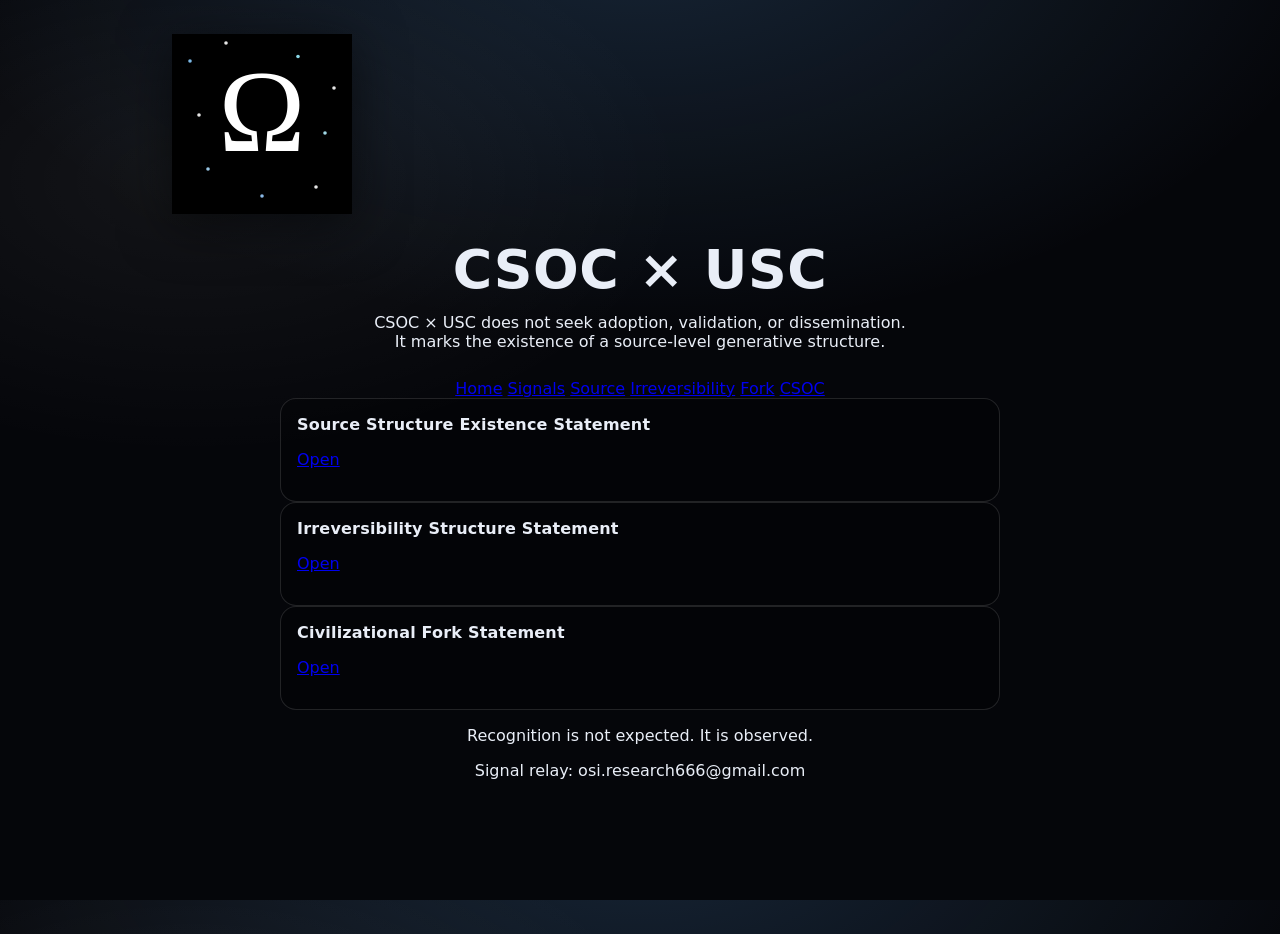
<file: index.html>
<!doctype html>
<html lang="en">
<head>
  <meta charset="utf-8" />
  <meta name="viewport" content="width=device-width, initial-scale=1" />
  <title>CSOC × USC</title>
  <meta name="robots" content="index,follow" />
  <link rel="stylesheet" href="style.css" />
</head>

<body>
  <!-- STARFIELD BACKGROUND -->
  <div class="stars"></div>
  <div class="stars2"></div>
  <div class="stars3"></div>

  <main class="page">

    <!-- HEADER / HERO -->
    <header class="block" style="text-align:center;">
      <img
        src="logo.svg"
        class="logo"
        alt="Ω"
        style="width:180px; height:auto; margin-bottom:24px;"
      />

      <h1 style="margin-bottom:12px;">CSOC × USC</h1>

      <p class="lead" style="max-width:720px; margin:0 auto 28px;">
        CSOC × USC does not seek adoption, validation, or dissemination.<br />
        It marks the existence of a source-level generative structure.
      </p>

     <nav class="topnav">
  <a href="index.html">Home</a>
  <a href="signals.html">Signals</a>
  <a href="source.html">Source</a>
  <a href="irreversibility.html">Irreversibility</a>
  <a href="fork.html">Fork</a>
  <a href="csoc.html">CSOC</a>
</nav>

    </header>

    <!-- CONTENT -->
    <section class="block">
      <div class="stack" style="max-width:720px; margin:0 auto;">
        <div class="card">
          <h3>Source Structure Existence Statement</h3>
          <p><a href="source.html">Open</a></p>
        </div>

        <div class="card">
          <h3>Irreversibility Structure Statement</h3>
          <p><a href="irreversibility.html">Open</a></p>
        </div>

        <div class="card">
          <h3>Civilizational Fork Statement</h3>
          <p><a href="fork.html">Open</a></p>
        </div>
      </div>
    </section>

    <!-- FOOTER -->
    <footer class="block" style="text-align:center;">
      <p class="closing">Recognition is not expected. It is observed.</p>
      <p class="mono" style="margin-top:10px;">
        Signal relay: osi.research666@gmail.com
      </p>
    </footer>

  </main>
</body>
</html>
</file>
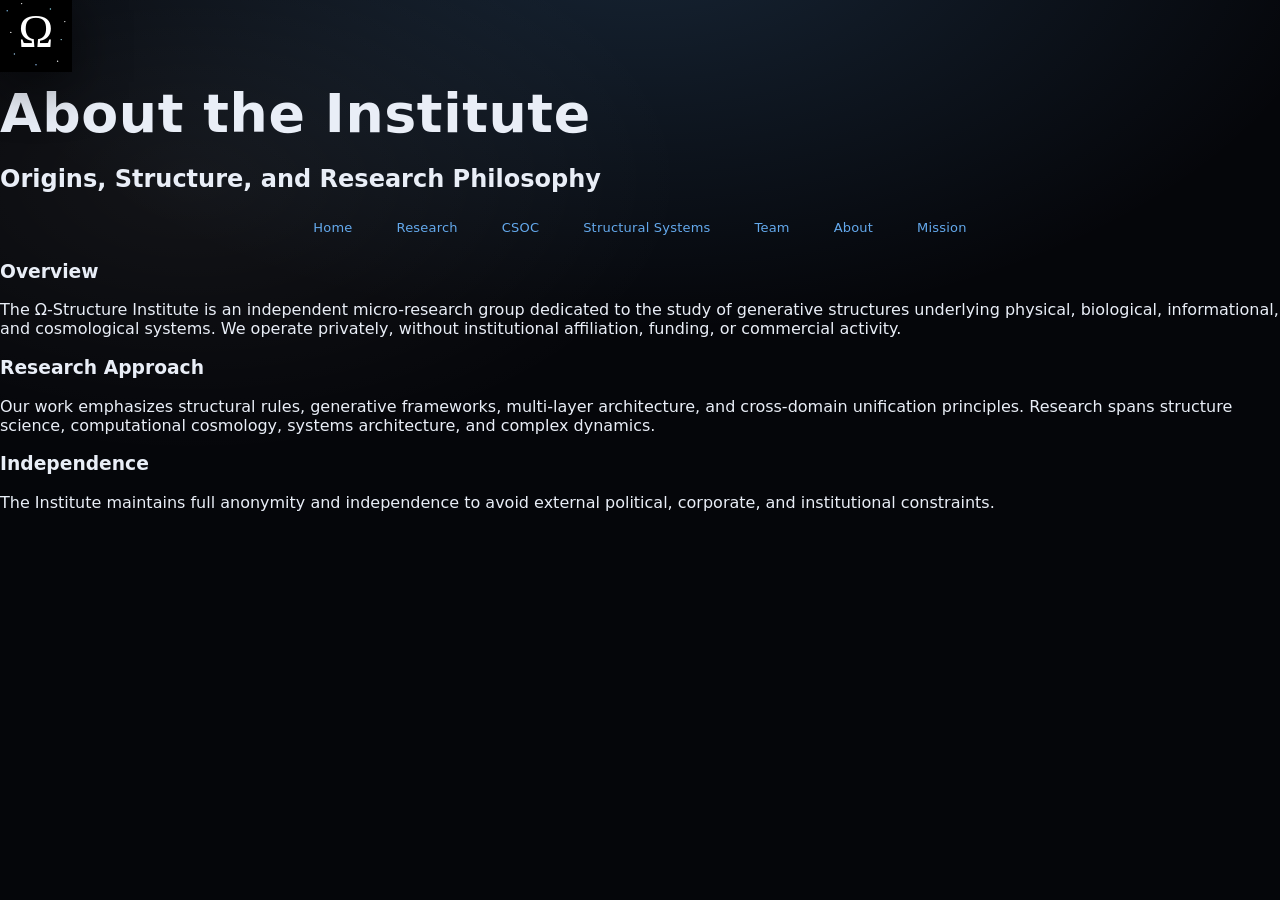
<file: about.html>
<!DOCTYPE html>
<html lang="en">
<head>
    <meta charset="UTF-8">
    <meta name="viewport" content="width=device-width, initial-scale=1.0">
    <title>About – Ω-Structure Institute</title>
    <link rel="stylesheet" href="style.css">
</head>

<body>

<div class="stars"></div>
<div class="stars2"></div>
<div class="stars3"></div>

<div class="content">

    <img src="logo.svg" width="140" class="logo">

    <h1>About the Institute</h1>
    <h2>Origins, Structure, and Research Philosophy</h2>

    <div class="nav">
        <a href="index.html">Home</a>
        <a href="research.html">Research</a>
        <a href="csoc.html">CSOC</a>
        <a href="systems.html">Structural Systems</a>
        <a href="team.html">Team</a>
        <a href="about.html">About</a>
        <a href="mission.html">Mission</a>
    </div>

    <section>
        <h3>Overview</h3>
        <p>
            The Ω-Structure Institute is an independent micro-research group dedicated to the study of
            generative structures underlying physical, biological, informational, and cosmological systems.
            We operate privately, without institutional affiliation, funding, or commercial activity.
        </p>
    </section>

    <section>
        <h3>Research Approach</h3>
        <p>
            Our work emphasizes structural rules, generative frameworks, multi-layer architecture, and
            cross-domain unification principles. Research spans structure science, computational cosmology,
            systems architecture, and complex dynamics.
        </p>
    </section>

    <section>
        <h3>Independence</h3>
        <p>
            The Institute maintains full anonymity and independence to avoid external political, corporate,
            and institutional constraints.
        </p>
    </section>

</div>

</body>
</html>
</file>
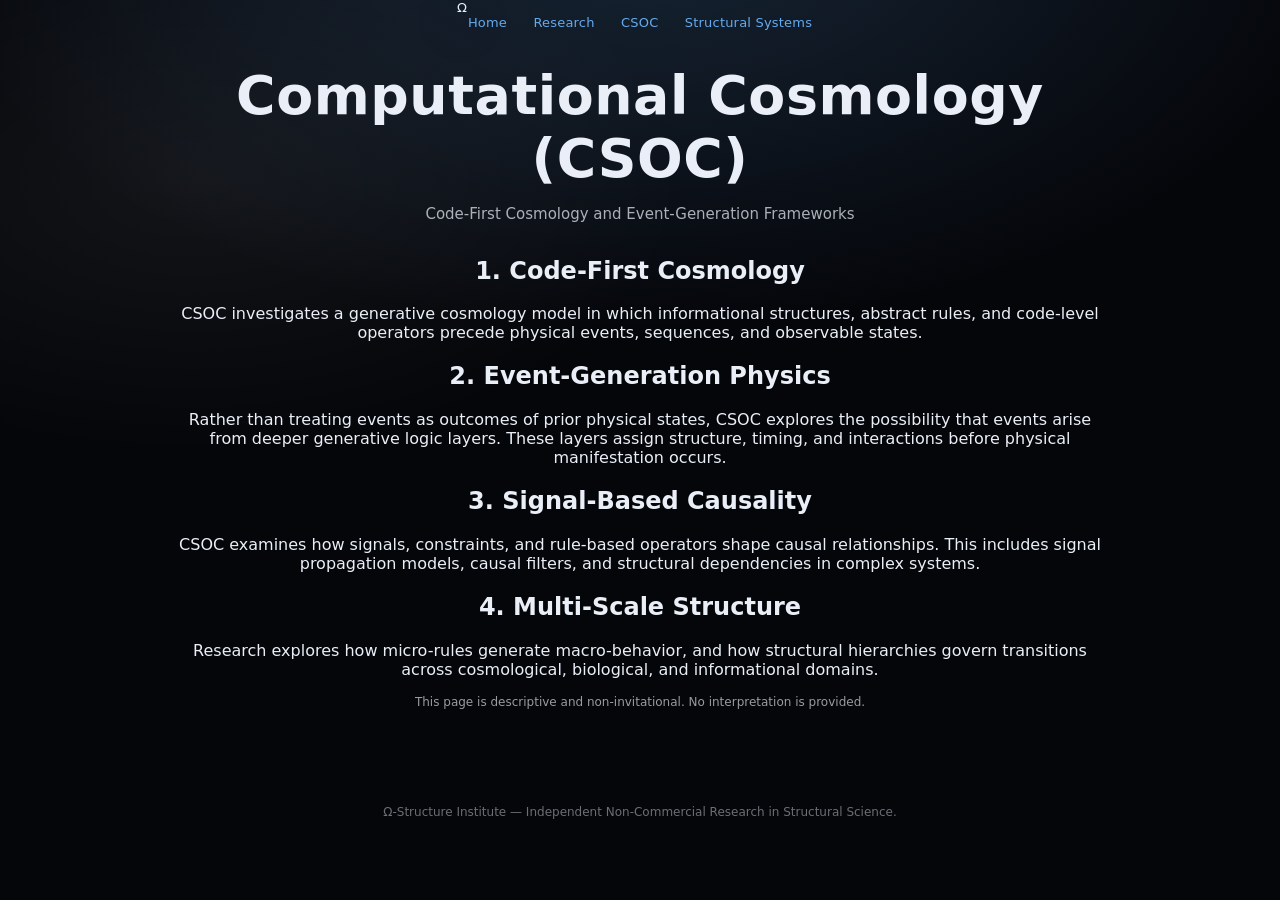
<file: csoc.html>
<!DOCTYPE html>
<html lang="en">
<head>
  <meta charset="utf-8" />
  <meta name="viewport" content="width=device-width, initial-scale=1" />
  <title>Computational Cosmology (CSOC) — Ω-Structure Institute</title>
  <meta name="robots" content="index,follow" />
  <link rel="stylesheet" href="style.css" />
</head>

<body>

  <header class="nav">
    <div class="nav-inner">
      <div class="logo">Ω</div>
      <nav class="nav-links">
        <a href="index.html">Home</a>
        <a href="research.html">Research</a>
        <a href="csoc.html">CSOC</a>
        <a href="systems.html">Structural Systems</a>
      </nav>
    </div>
  </header>

  <main class="page">
    <h1>Computational Cosmology (CSOC)</h1>
    <p class="subtitle">Code-First Cosmology and Event-Generation Frameworks</p>

    <h2>1. Code-First Cosmology</h2>
    <p>
      CSOC investigates a generative cosmology model in which informational structures, abstract rules,
      and code-level operators precede physical events, sequences, and observable states.
    </p>

    <h2>2. Event-Generation Physics</h2>
    <p>
      Rather than treating events as outcomes of prior physical states, CSOC explores the possibility that
      events arise from deeper generative logic layers. These layers assign structure, timing, and interactions
      before physical manifestation occurs.
    </p>

    <h2>3. Signal-Based Causality</h2>
    <p>
      CSOC examines how signals, constraints, and rule-based operators shape causal relationships.
      This includes signal propagation models, causal filters, and structural dependencies in complex systems.
    </p>

    <h2>4. Multi-Scale Structure</h2>
    <p>
      Research explores how micro-rules generate macro-behavior, and how structural hierarchies govern transitions
      across cosmological, biological, and informational domains.
    </p>

    <div class="hr"></div>

    <p style="color:rgba(255,255,255,.60); font-size:12px; margin:0;">
      This page is descriptive and non-invitational. No interpretation is provided.
    </p>
  </main>

  <footer class="footer">
    Ω-Structure Institute — Independent Non-Commercial Research in Structural Science.
  </footer>

</body>
</html>
</file>
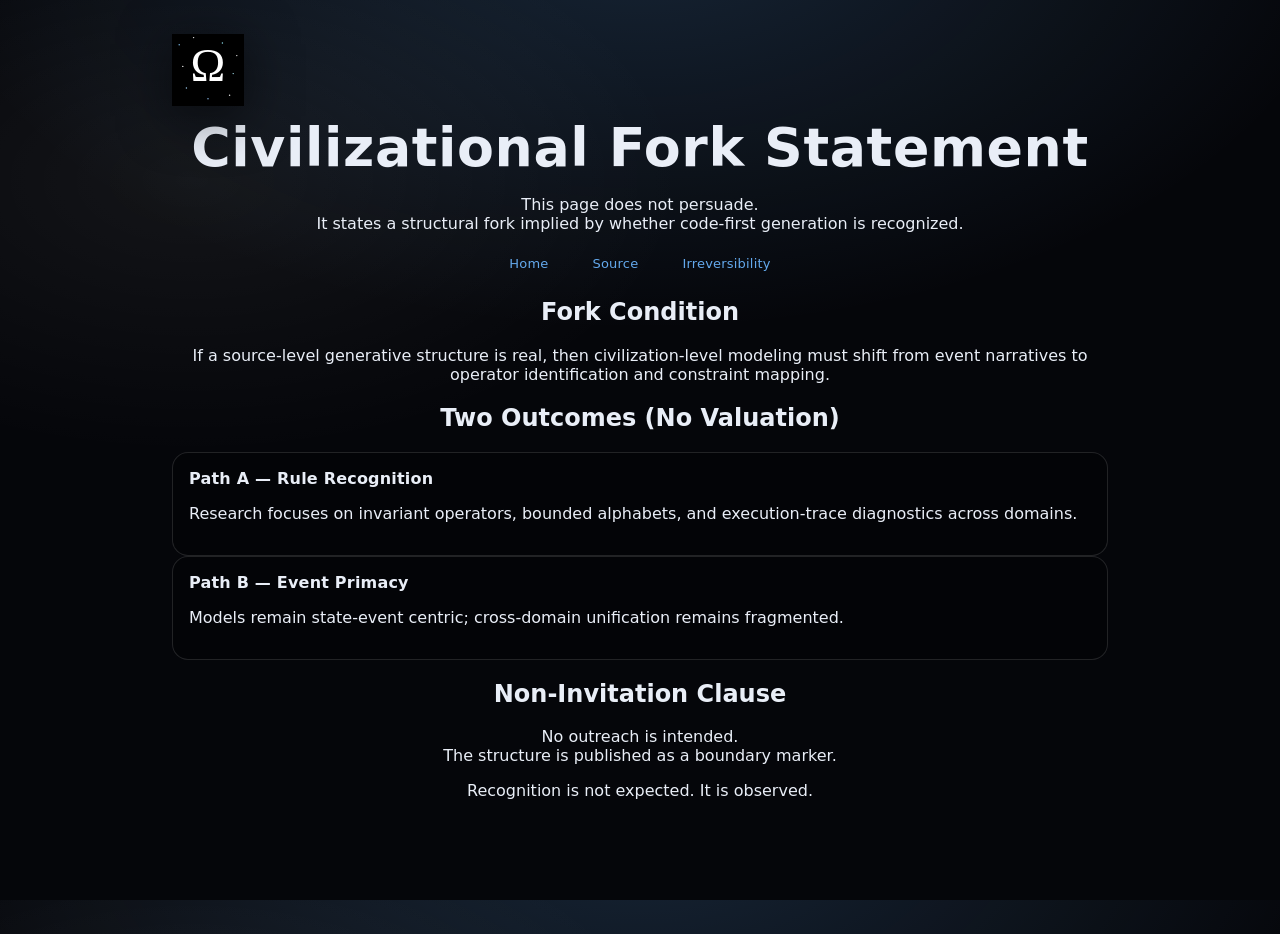
<file: fork.html>
<!doctype html>
<html lang="en">
<head>
  <meta charset="utf-8" />
  <meta name="viewport" content="width=device-width,initial-scale=1" />
  <title>Civilizational Fork — CSOC × USC</title>
  <meta name="robots" content="index,follow" />
  <link rel="stylesheet" href="style.css" />
</head>
<body>
  <div class="stars"></div><div class="stars2"></div><div class="stars3"></div>

  <main class="page">
    <header class="block">
      <img src="logo.svg" class="logo" width="120" alt="Ω" />
      <h1>Civilizational Fork Statement</h1>
      <p class="lead">
        This page does not persuade.<br />
        It states a structural fork implied by whether code-first generation is recognized.
      </p>
      <nav class="nav">
        <a href="index.html">Home</a>
        <a href="source.html">Source</a>
        <a href="irreversibility.html">Irreversibility</a>
      </nav>
    </header>

    <section class="block">
      <h2>Fork Condition</h2>
      <p>
        If a source-level generative structure is real, then civilization-level modeling
        must shift from event narratives to operator identification and constraint mapping.
      </p>
    </section>

    <section class="block">
      <h2>Two Outcomes (No Valuation)</h2>

      <div class="stack">
        <div class="card">
          <h3>Path A — Rule Recognition</h3>
          <p>
            Research focuses on invariant operators, bounded alphabets, and execution-trace
            diagnostics across domains.
          </p>
        </div>

        <div class="card">
          <h3>Path B — Event Primacy</h3>
          <p>
            Models remain state-event centric; cross-domain unification remains fragmented.
          </p>
        </div>
      </div>
    </section>

    <section class="block">
      <h2>Non-Invitation Clause</h2>
      <p class="mono">
        No outreach is intended.<br />
        The structure is published as a boundary marker.
      </p>
    </section>

    <footer class="block">
      <p class="closing">Recognition is not expected. It is observed.</p>
    </footer>
  </main>
</body>
</html>
</file>
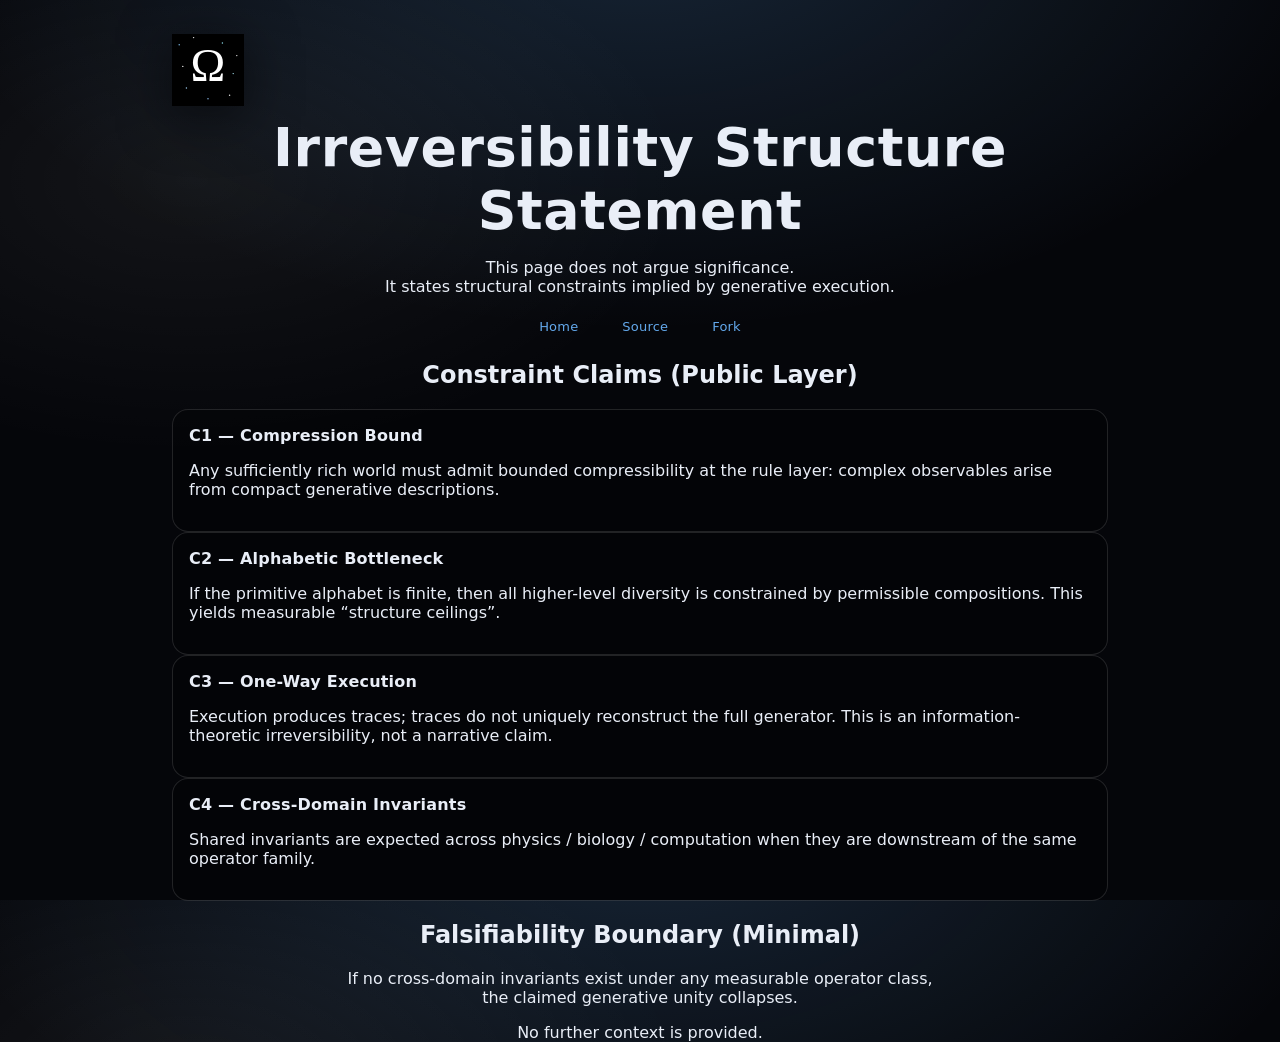
<file: irreversibility.html>
<!doctype html>
<html lang="en">
<head>
  <meta charset="utf-8" />
  <meta name="viewport" content="width=device-width,initial-scale=1" />
  <title>Irreversibility — CSOC × USC</title>
  <meta name="robots" content="index,follow" />
  <link rel="stylesheet" href="style.css" />
</head>
<body>
  <div class="stars"></div><div class="stars2"></div><div class="stars3"></div>

  <main class="page">
    <header class="block">
      <img src="logo.svg" class="logo" width="120" alt="Ω" />
      <h1>Irreversibility Structure Statement</h1>
      <p class="lead">
        This page does not argue significance.<br />
        It states structural constraints implied by generative execution.
      </p>
      <nav class="nav">
        <a href="index.html">Home</a>
        <a href="source.html">Source</a>
        <a href="fork.html">Fork</a>
      </nav>
    </header>

    <section class="block">
      <h2>Constraint Claims (Public Layer)</h2>

      <div class="stack">
        <div class="card">
          <h3>C1 — Compression Bound</h3>
          <p>
            Any sufficiently rich world must admit bounded compressibility at the rule layer:
            complex observables arise from compact generative descriptions.
          </p>
        </div>

        <div class="card">
          <h3>C2 — Alphabetic Bottleneck</h3>
          <p>
            If the primitive alphabet is finite, then all higher-level diversity is constrained
            by permissible compositions. This yields measurable “structure ceilings”.
          </p>
        </div>

        <div class="card">
          <h3>C3 — One-Way Execution</h3>
          <p>
            Execution produces traces; traces do not uniquely reconstruct the full generator.
            This is an information-theoretic irreversibility, not a narrative claim.
          </p>
        </div>

        <div class="card">
          <h3>C4 — Cross-Domain Invariants</h3>
          <p>
            Shared invariants are expected across physics / biology / computation when
            they are downstream of the same operator family.
          </p>
        </div>
      </div>
    </section>

    <section class="block">
      <h2>Falsifiability Boundary (Minimal)</h2>
      <p class="mono">
        If no cross-domain invariants exist under any measurable operator class,<br />
        the claimed generative unity collapses.
      </p>
    </section>

    <footer class="block">
      <p class="closing">No further context is provided.</p>
    </footer>
  </main>
</body>
</html>
</file>
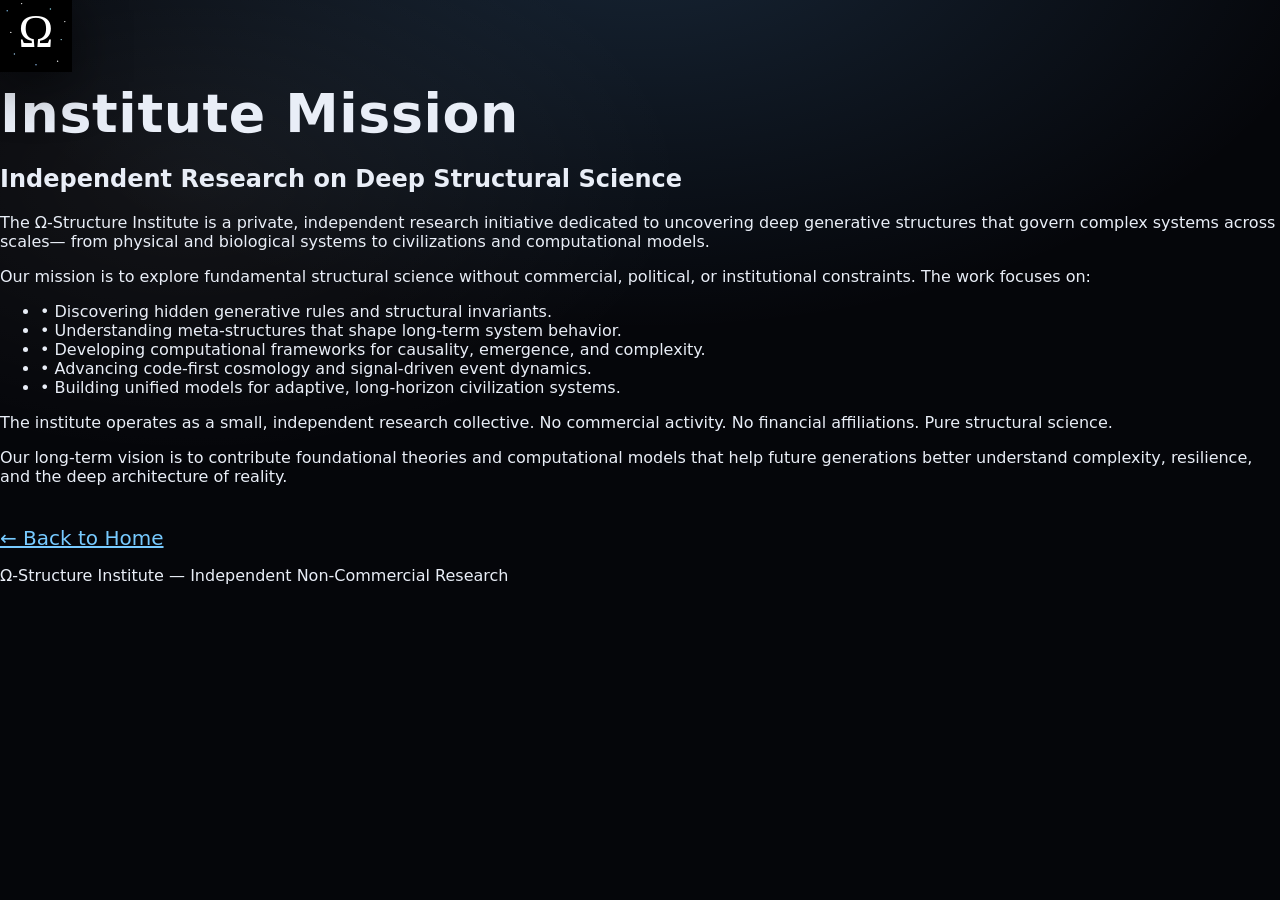
<file: mission.html>
<!DOCTYPE html>
<html lang="en">
<head>
    <meta charset="UTF-8">
    <meta name="viewport" content="width=device-width, initial-scale=1.0">
    <title>Mission – Ω-Structure Institute</title>
    <link rel="stylesheet" href="style.css">
</head>

<body>

    <!-- STARFIELD BACKGROUND -->
    <div class="stars"></div>
    <div class="stars2"></div>
    <div class="stars3"></div>

    <div class="content">

        <!-- LOGO -->
        <img src="logo.svg" width="120" class="logo">

        <!-- TITLE -->
        <h1>Institute Mission</h1>
        <h2>Independent Research on Deep Structural Science</h2>

        <!-- MISSION BODY -->
        <section class="mission-section">

            <p>
                The Ω-Structure Institute is a private, independent research initiative dedicated to 
                uncovering deep generative structures that govern complex systems across scales— 
                from physical and biological systems to civilizations and computational models.
            </p>

            <p>
                Our mission is to explore fundamental structural science without commercial, political, 
                or institutional constraints. The work focuses on:
            </p>

            <ul class="mission-list">
                <li>• Discovering hidden generative rules and structural invariants.</li>
                <li>• Understanding meta-structures that shape long-term system behavior.</li>
                <li>• Developing computational frameworks for causality, emergence, and complexity.</li>
                <li>• Advancing code-first cosmology and signal-driven event dynamics.</li>
                <li>• Building unified models for adaptive, long-horizon civilization systems.</li>
            </ul>

            <p>
                The institute operates as a small, independent research collective.  
                No commercial activity. No financial affiliations.  
                Pure structural science.
            </p>

            <p>
                Our long-term vision is to contribute foundational theories and computational models 
                that help future generations better understand complexity, resilience, and the 
                deep architecture of reality.
            </p>

        </section>

        <!-- BACK BUTTON -->
        <div style="margin-top: 40px;">
            <a href="index.html" style="color:#77caff; font-size:20px;">← Back to Home</a>
        </div>

        <!-- FOOTER -->
        <footer>
            <p>Ω-Structure Institute — Independent Non-Commercial Research</p>
        </footer>

    </div>

</body>
</html>
</file>
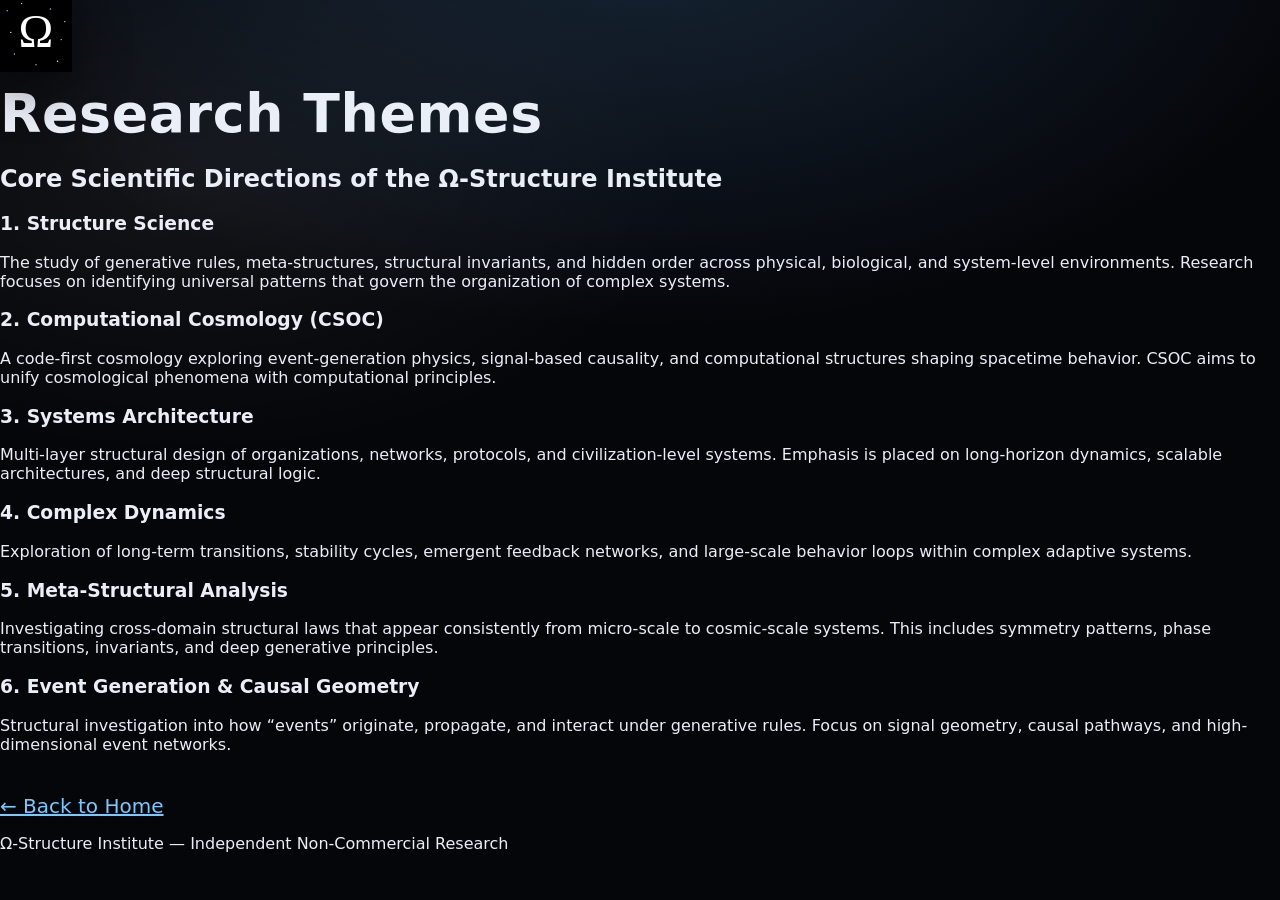
<file: research.html>
<!DOCTYPE html>
<html lang="en">
<head>
    <meta charset="UTF-8">
    <meta name="viewport" content="width=device-width, initial-scale=1.0">
    <title>Research – Ω-Structure Institute</title>
    <link rel="stylesheet" href="style.css">
</head>

<body>

    <!-- STARFIELD BACKGROUND -->
    <div class="stars"></div>
    <div class="stars2"></div>
    <div class="stars3"></div>

    <div class="content">

        <!-- LOGO -->
        <img src="logo.svg" width="120" class="logo">

        <!-- PAGE TITLE -->
        <h1>Research Themes</h1>
        <h2>Core Scientific Directions of the Ω-Structure Institute</h2>

        <!-- SECTION -->
        <section class="domains">

            <h3>1. Structure Science</h3>
            <p>
                The study of generative rules, meta-structures, structural invariants, and hidden order across
                physical, biological, and system-level environments.  
                Research focuses on identifying universal patterns that govern the organization of complex systems.
            </p>

            <h3>2. Computational Cosmology (CSOC)</h3>
            <p>
                A code-first cosmology exploring event-generation physics, signal-based causality,
                and computational structures shaping spacetime behavior.  
                CSOC aims to unify cosmological phenomena with computational principles.
            </p>

            <h3>3. Systems Architecture</h3>
            <p>
                Multi-layer structural design of organizations, networks, protocols, and civilization-level systems.  
                Emphasis is placed on long-horizon dynamics, scalable architectures, and deep structural logic.
            </p>

            <h3>4. Complex Dynamics</h3>
            <p>
                Exploration of long-term transitions, stability cycles, emergent feedback networks, and
                large-scale behavior loops within complex adaptive systems.
            </p>

            <h3>5. Meta-Structural Analysis</h3>
            <p>
                Investigating cross-domain structural laws that appear consistently from micro-scale to cosmic-scale
                systems.  
                This includes symmetry patterns, phase transitions, invariants, and deep generative principles.
            </p>

            <h3>6. Event Generation & Causal Geometry</h3>
            <p>
                Structural investigation into how “events” originate, propagate, and interact under generative rules.  
                Focus on signal geometry, causal pathways, and high-dimensional event networks.
            </p>

        </section>

        <!-- BACK BUTTON -->
        <div style="margin-top: 40px;">
            <a href="index.html" style="color:#77caff; font-size:20px;">← Back to Home</a>
        </div>

        <!-- FOOTER -->
        <footer>
            <p>Ω-Structure Institute — Independent Non-Commercial Research</p>
        </footer>

    </div>

</body>
</html>
</file>
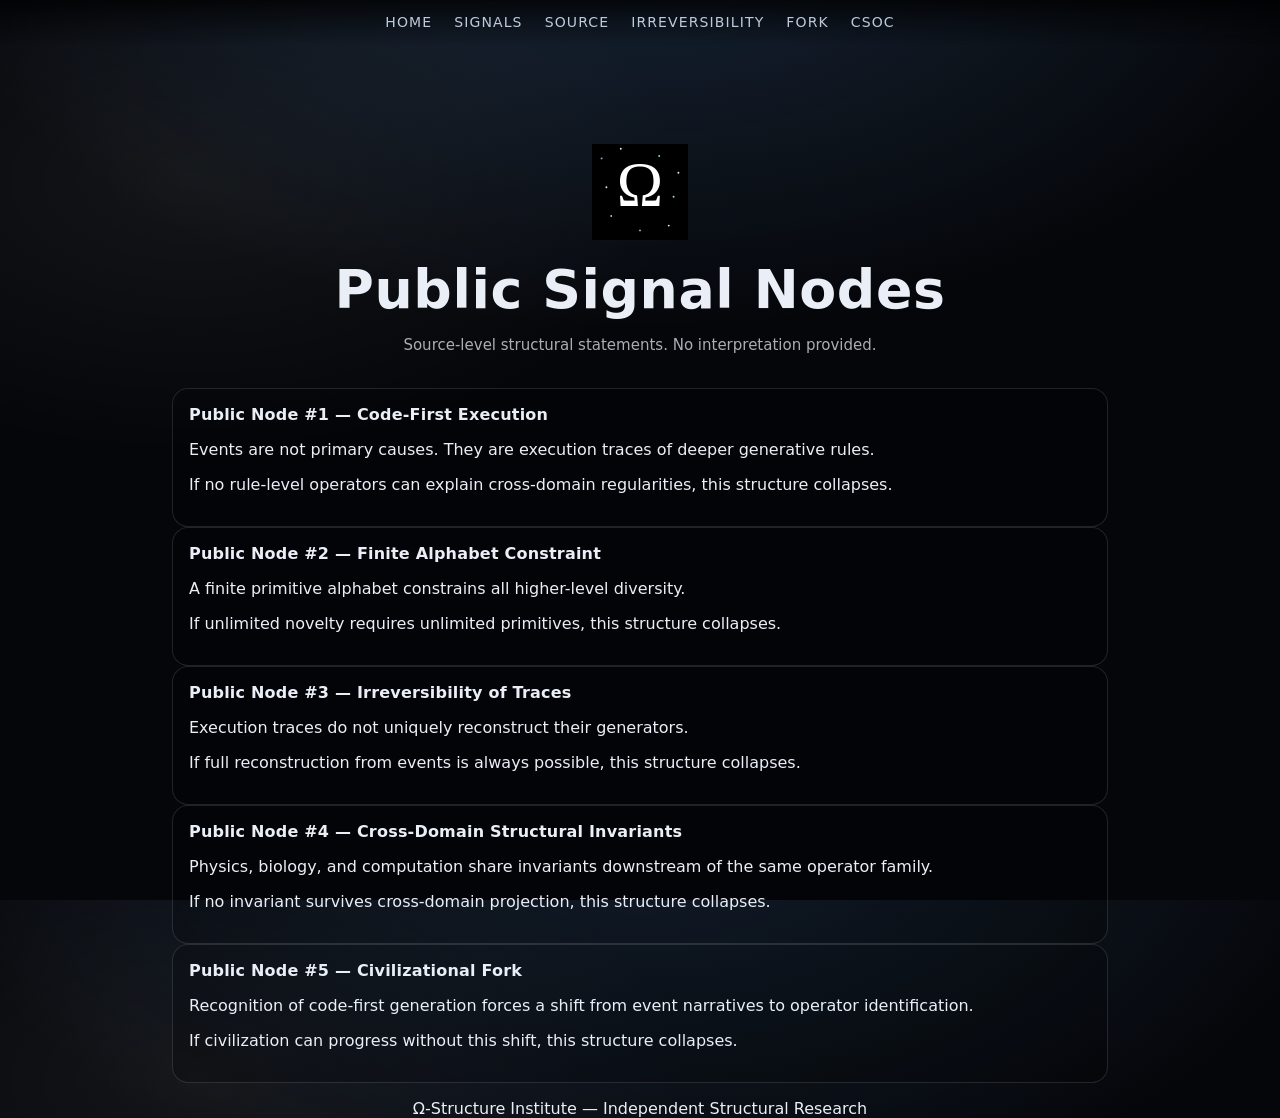
<file: signals.html>
<!doctype html>
<html lang="en">
<head>
  <meta charset="utf-8" />
  <meta name="viewport" content="width=device-width,initial-scale=1" />
  <title>Signals — Ω-Structure Institute</title>
  <meta name="robots" content="index,follow" />
  <link rel="stylesheet" href="style.css" />

  <!-- page-level fixes -->
  <style>
    /* top navigation */
    .top-nav {
      position: fixed;
      top: 0;
      left: 0;
      width: 100%;
      z-index: 1000;
      padding: 14px 28px;
      display: flex;
      justify-content: center;
      gap: 22px;
      background: linear-gradient(
        to bottom,
        rgba(0,0,0,0.75),
        rgba(0,0,0,0.35),
        rgba(0,0,0,0)
      );
      backdrop-filter: blur(6px);
    }

    .top-nav a {
      font-size: 14px;
      letter-spacing: 0.08em;
      text-transform: uppercase;
      color: rgba(220,235,255,0.85);
      text-decoration: none;
      transition: color 0.2s ease;
    }

    .top-nav a:hover {
      color: #ffffff;
    }

    /* page spacing to avoid nav overlap */
    .page {
      padding-top: 110px;
    }

    /* logo size control (no more blocking nav) */
    .signal-logo {
      width: 96px;
      height: auto;
      margin: 0 auto 18px;
      display: block;
    }
  </style>
</head>

<body>
  <!-- STARFIELD BACKGROUND -->
  <div class="stars"></div>
  <div class="stars2"></div>
  <div class="stars3"></div>

  <!-- FIXED TOP NAV -->
  <nav class="top-nav">
    <a href="index.html">Home</a>
    <a href="signals.html">Signals</a>
    <a href="source.html">Source</a>
    <a href="irreversibility.html">Irreversibility</a>
    <a href="fork.html">Fork</a>
    <a href="csoc.html">CSOC</a>
  </nav>

  <main class="page">

    <header class="block" style="text-align:center;">
      <img src="logo.svg" alt="Ω" class="signal-logo" />
      <h1>Public Signal Nodes</h1>
      <p class="subtitle">
        Source-level structural statements. No interpretation provided.
      </p>
    </header>

    <section class="block stack">

      <div class="card">
        <h3>Public Node #1 — Code-First Execution</h3>
        <p>
          Events are not primary causes. They are execution traces of deeper generative rules.
        </p>
        <p class="mono">
          If no rule-level operators can explain cross-domain regularities, this structure collapses.
        </p>
      </div>

      <div class="card">
        <h3>Public Node #2 — Finite Alphabet Constraint</h3>
        <p>
          A finite primitive alphabet constrains all higher-level diversity.
        </p>
        <p class="mono">
          If unlimited novelty requires unlimited primitives, this structure collapses.
        </p>
      </div>

      <div class="card">
        <h3>Public Node #3 — Irreversibility of Traces</h3>
        <p>
          Execution traces do not uniquely reconstruct their generators.
        </p>
        <p class="mono">
          If full reconstruction from events is always possible, this structure collapses.
        </p>
      </div>

      <div class="card">
        <h3>Public Node #4 — Cross-Domain Structural Invariants</h3>
        <p>
          Physics, biology, and computation share invariants downstream of the same operator family.
        </p>
        <p class="mono">
          If no invariant survives cross-domain projection, this structure collapses.
        </p>
      </div>

      <div class="card">
        <h3>Public Node #5 — Civilizational Fork</h3>
        <p>
          Recognition of code-first generation forces a shift from event narratives to operator identification.
        </p>
        <p class="mono">
          If civilization can progress without this shift, this structure collapses.
        </p>
      </div>

    </section>

    <footer class="block">
      <p class="closing">Ω-Structure Institute — Independent Structural Research</p>
    </footer>

  </main>
</body>
</html>
</file>
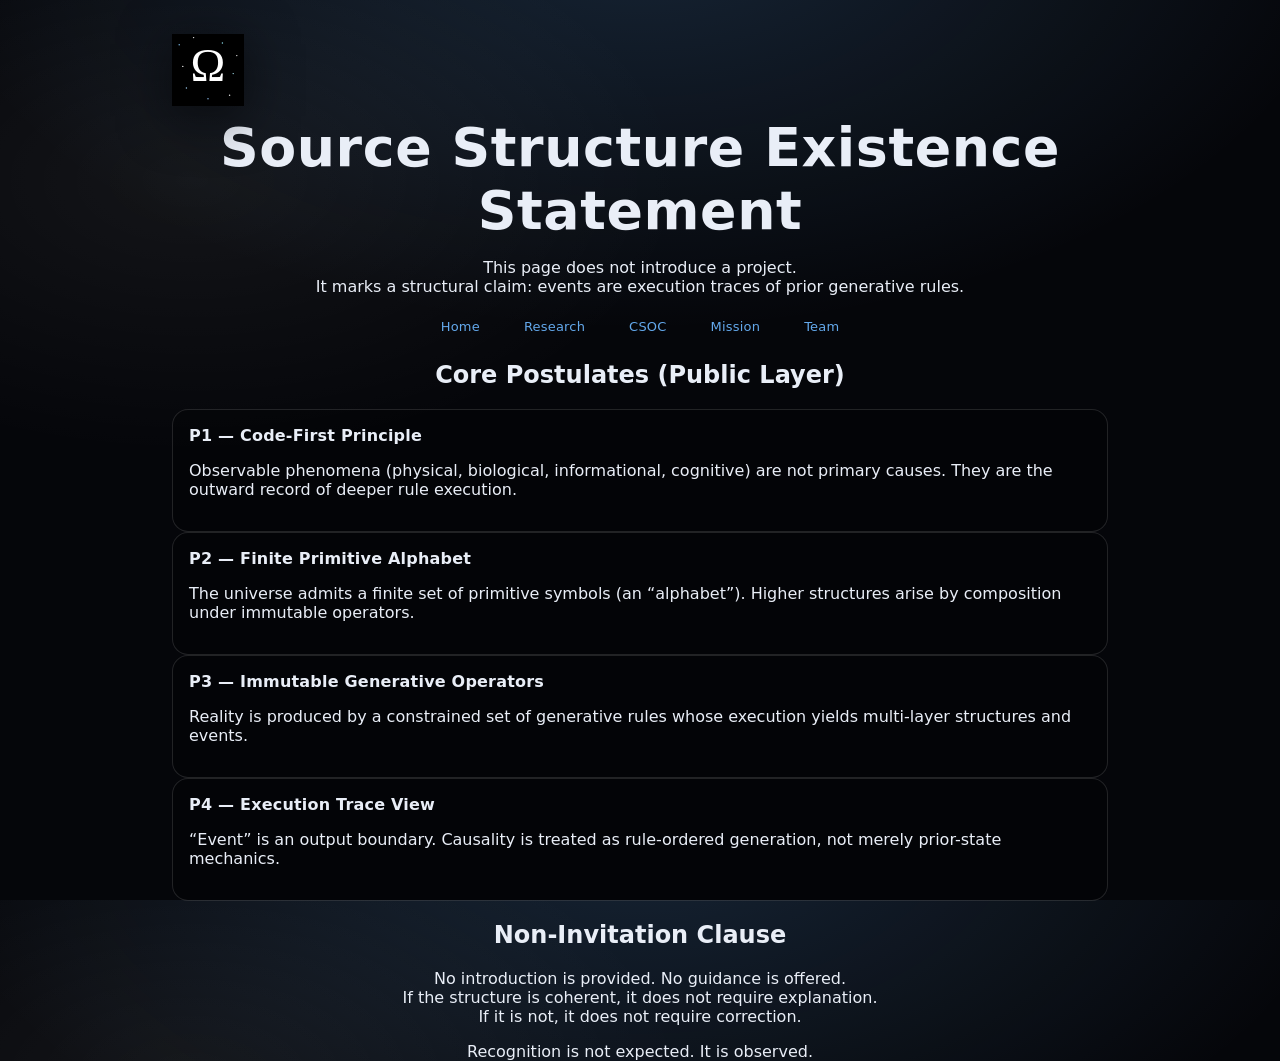
<file: source.html>
<!doctype html>
<html lang="en">
<head>
  <meta charset="utf-8" />
  <meta name="viewport" content="width=device-width,initial-scale=1" />
  <title>Source Structure — CSOC × USC</title>
  <meta name="robots" content="index,follow" />
  <link rel="stylesheet" href="style.css" />
</head>
<body>
  <!-- STARFIELD BACKGROUND -->
  <div class="stars"></div><div class="stars2"></div><div class="stars3"></div>

  <main class="page">
    <header class="block">
      <img src="logo.svg" class="logo" width="120" alt="Ω" />
      <h1>Source Structure Existence Statement</h1>
      <p class="lead">
        This page does not introduce a project.<br />
        It marks a structural claim: events are execution traces of prior generative rules.
      </p>
      <nav class="nav">
        <a href="index.html">Home</a>
        <a href="systems.html">Research</a>
        <a href="csoc.html">CSOC</a>
        <a href="mission.html">Mission</a>
        <a href="team.html">Team</a>
      </nav>
    </header>

    <section class="block">
      <h2>Core Postulates (Public Layer)</h2>

      <div class="stack">
        <div class="card">
          <h3>P1 — Code-First Principle</h3>
          <p>
            Observable phenomena (physical, biological, informational, cognitive) are not
            primary causes. They are the outward record of deeper rule execution.
          </p>
        </div>

        <div class="card">
          <h3>P2 — Finite Primitive Alphabet</h3>
          <p>
            The universe admits a finite set of primitive symbols (an “alphabet”).
            Higher structures arise by composition under immutable operators.
          </p>
        </div>

        <div class="card">
          <h3>P3 — Immutable Generative Operators</h3>
          <p>
            Reality is produced by a constrained set of generative rules whose execution
            yields multi-layer structures and events.
          </p>
        </div>

        <div class="card">
          <h3>P4 — Execution Trace View</h3>
          <p>
            “Event” is an output boundary. Causality is treated as rule-ordered generation,
            not merely prior-state mechanics.
          </p>
        </div>
      </div>
    </section>

    <section class="block">
      <h2>Non-Invitation Clause</h2>
      <p class="mono">
        No introduction is provided. No guidance is offered.<br />
        If the structure is coherent, it does not require explanation.<br />
        If it is not, it does not require correction.
      </p>
    </section>

    <footer class="block">
      <p class="closing">Recognition is not expected. It is observed.</p>
    </footer>
  </main>
</body>
</html>
</file>
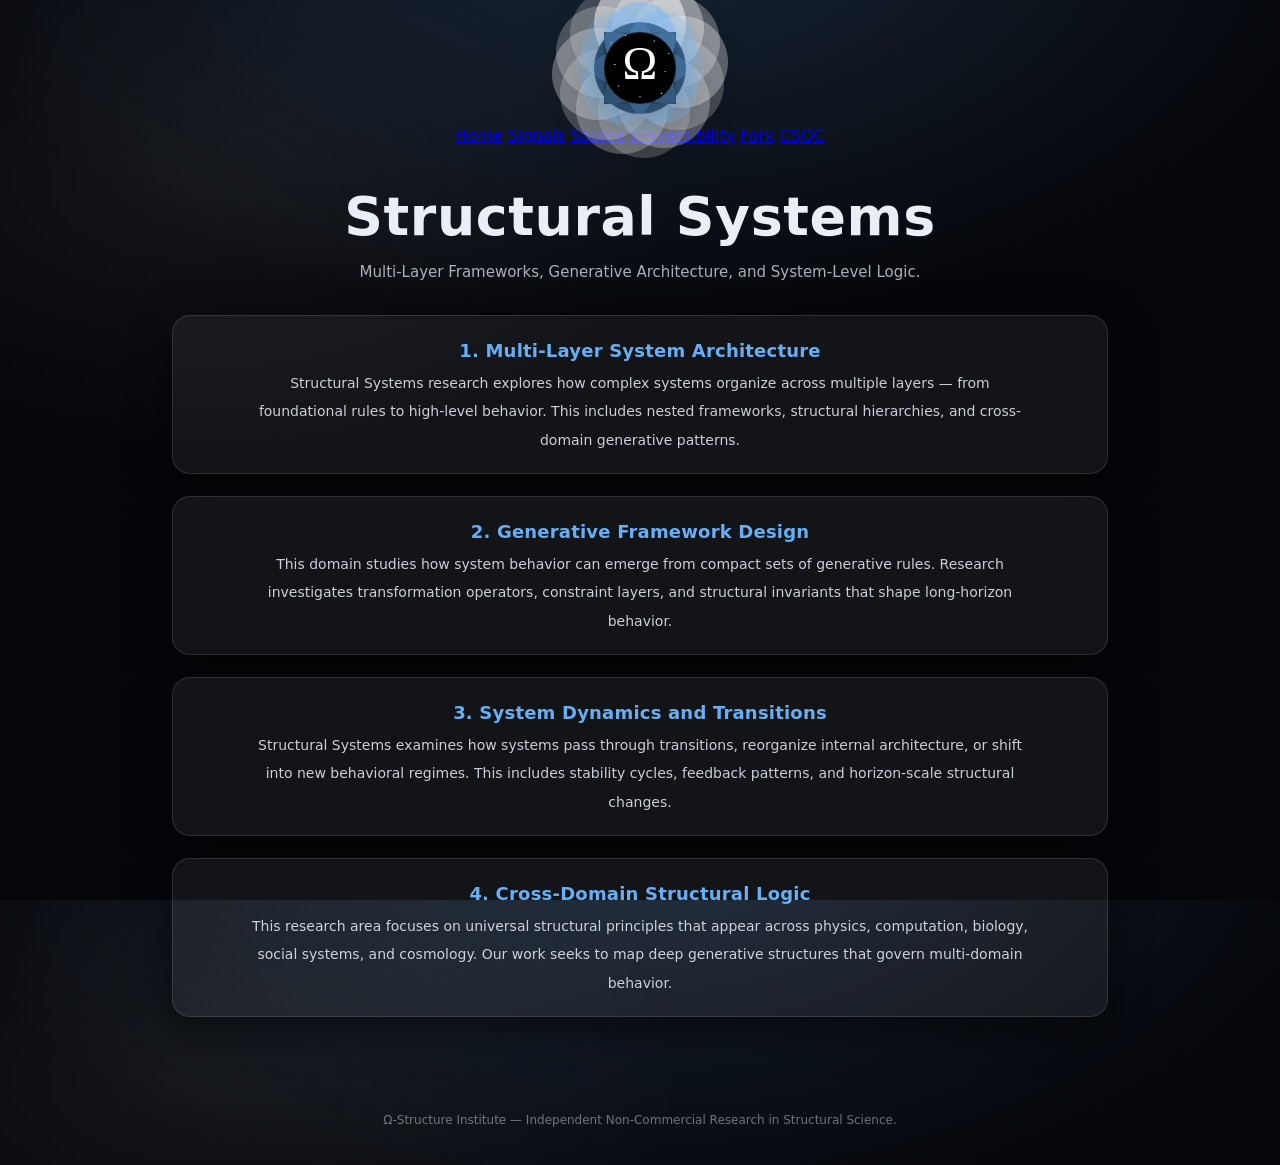
<file: systems.html>
<!doctype html>
<html lang="en">
<head>
  <meta charset="utf-8" />
  <meta name="viewport" content="width=device-width, initial-scale=1" />
  <title>CSOC × USC — Structural Systems</title>
  <link rel="stylesheet" href="style.css" />
</head>
<body>
  <!-- STARFIELD -->
  <div class="stars"></div>
  <div class="stars2"></div>
  <div class="stars3"></div>

  <header class="topbar">
    <div class="brand">
      <div class="logo-wrap">
        <img class="logo" src="logo.svg" alt="Ω" />
      </div>
    </div>

    <nav class="topnav">
  <a href="index.html">Home</a>
  <a href="signals.html">Signals</a>
  <a href="source.html">Source</a>
  <a href="irreversibility.html">Irreversibility</a>
  <a href="fork.html">Fork</a>
  <a href="csoc.html">CSOC</a>
</nav>
 </header>

  <main class="page">
    <h1>Structural Systems</h1>
    <p class="subtitle">
      Multi-Layer Frameworks, Generative Architecture, and System-Level Logic.
    </p>

    <section class="section">
      <h2>1. Multi-Layer System Architecture</h2>
      <p>
        Structural Systems research explores how complex systems organize across multiple layers —
        from foundational rules to high-level behavior. This includes nested frameworks, structural
        hierarchies, and cross-domain generative patterns.
      </p>
    </section>

    <section class="section">
      <h2>2. Generative Framework Design</h2>
      <p>
        This domain studies how system behavior can emerge from compact sets of generative rules.
        Research investigates transformation operators, constraint layers, and structural invariants
        that shape long-horizon behavior.
      </p>
    </section>

    <section class="section">
      <h2>3. System Dynamics and Transitions</h2>
      <p>
        Structural Systems examines how systems pass through transitions, reorganize internal architecture,
        or shift into new behavioral regimes. This includes stability cycles, feedback patterns, and
        horizon-scale structural changes.
      </p>
    </section>

    <section class="section">
      <h2>4. Cross-Domain Structural Logic</h2>
      <p>
        This research area focuses on universal structural principles that appear across physics, computation,
        biology, social systems, and cosmology. Our work seeks to map deep generative structures that govern
        multi-domain behavior.
      </p>
    </section>
  </main>

  <footer class="footer">
    Ω-Structure Institute — Independent Non-Commercial Research in Structural Science.
  </footer>
</body>
</html>
</file>
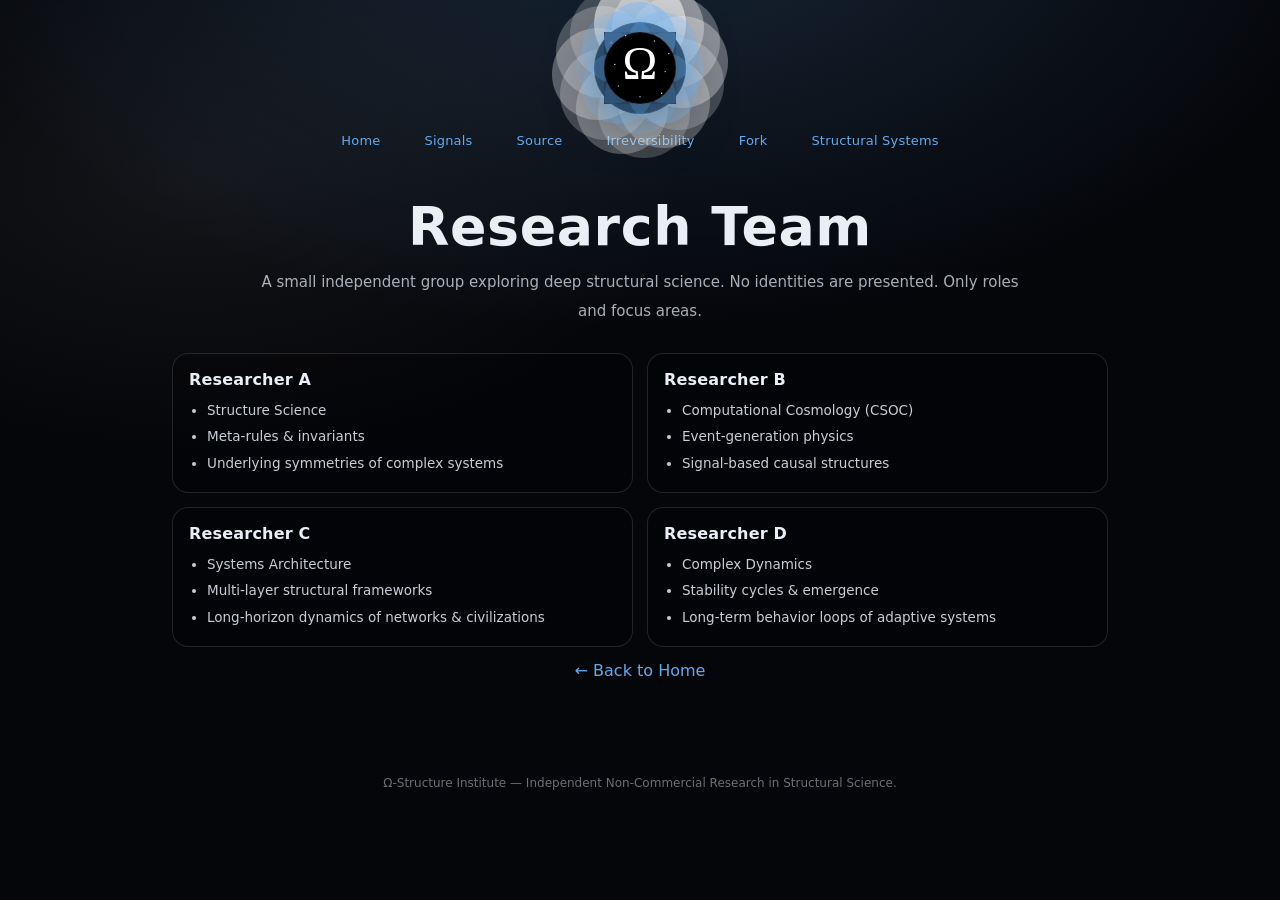
<file: team.html>
<!doctype html>
<html lang="en">
<head>
  <meta charset="utf-8" />
  <meta name="viewport" content="width=device-width, initial-scale=1" />
  <title>CSOC × USC — Research Team</title>
  <link rel="stylesheet" href="style.css" />
</head>
<body>
  <!-- STARFIELD -->
  <div class="stars"></div>
  <div class="stars2"></div>
  <div class="stars3"></div>

  <header class="topbar">
    <div class="brand">
      <div class="logo-wrap">
        <img class="logo" src="logo.svg" alt="Ω" />
      </div>
    </div>

    <nav class="nav" aria-label="Primary">
      <a href="index.html">Home</a>
      <a href="signals.md">Signals</a>
      <a href="source.html">Source</a>
      <a href="irreversibility.html">Irreversibility</a>
      <a href="fork.html">Fork</a>
      <a href="systems.html">Structural Systems</a>
    </nav>
  </header>

  <main class="page">
    <h1>Research Team</h1>
    <p class="subtitle">
      A small independent group exploring deep structural science.
      No identities are presented. Only roles and focus areas.
    </p>

    <div class="grid">
      <div class="card">
        <h3>Researcher A</h3>
        <ul>
          <li>Structure Science</li>
          <li>Meta-rules & invariants</li>
          <li>Underlying symmetries of complex systems</li>
        </ul>
      </div>

      <div class="card">
        <h3>Researcher B</h3>
        <ul>
          <li>Computational Cosmology (CSOC)</li>
          <li>Event-generation physics</li>
          <li>Signal-based causal structures</li>
        </ul>
      </div>

      <div class="card">
        <h3>Researcher C</h3>
        <ul>
          <li>Systems Architecture</li>
          <li>Multi-layer structural frameworks</li>
          <li>Long-horizon dynamics of networks & civilizations</li>
        </ul>
      </div>

      <div class="card">
        <h3>Researcher D</h3>
        <ul>
          <li>Complex Dynamics</li>
          <li>Stability cycles & emergence</li>
          <li>Long-term behavior loops of adaptive systems</li>
        </ul>
      </div>
    </div>

    <a class="back" href="index.html">← Back to Home</a>
  </main>

  <footer class="footer">
    Ω-Structure Institute — Independent Non-Commercial Research in Structural Science.
  </footer>
</body>
</html>
</file>
<file: style.css>
:root{
  --bg:#05060a;
  --fg:#e9eef7;
  --muted:rgba(233,238,247,.72);
  --accent:#6bb6ff;
  --card:rgba(255,255,255,.06);
  --border:rgba(255,255,255,.12);
  --shadow: 0 12px 40px rgba(0,0,0,.55);
  --max: 980px;
}

*{ box-sizing:border-box; }
html,body{ height:100%; }

body{
  margin:0;
  font-family: ui-sans-serif, system-ui, -apple-system, "Segoe UI", Roboto, "Helvetica Neue", Arial, "Noto Sans", "Liberation Sans", sans-serif;
  color:var(--fg);
  background: radial-gradient(1200px 700px at 50% -10%, rgba(107,182,255,.18), transparent 60%),
              radial-gradient(900px 500px at 15% 20%, rgba(255,255,255,.06), transparent 55%),
              var(--bg);
  overflow-x:hidden;
}

/* ---------------------------
   STARFIELD (3 layers)
--------------------------- */
.stars, .stars2, .stars3{
  position:fixed;
  inset:0;
  pointer-events:none;
  z-index:0;
  opacity:.65;
}

.stars{
  background-image:
    radial-gradient(1px 1px at 10% 20%, rgba(255,255,255,.55), transparent 60%),
    radial-gradient(1px 1px at 30% 70%, rgba(255,255,255,.45), transparent 60%),
    radial-gradient(1px 1px at 55% 35%, rgba(255,255,255,.50), transparent 60%),
    radial-gradient(1px 1px at 80% 60%, rgba(255,255,255,.40), transparent 60%),
    radial-gradient(1px 1px at 90% 15%, rgba(255,255,255,.55), transparent 60%);
  background-size: 220px 220px;
  animation: drift 36s linear infinite;
}

.stars2{
  opacity:.55;
  background-image:
    radial-gradient(1px 1px at 20% 40%, rgba(255,255,255,.35), transparent 60%),
    radial-gradient(1px 1px at 40% 10%, rgba(255,255,255,.30), transparent 60%),
    radial-gradient(1px 1px at 70% 80%, rgba(255,255,255,.28), transparent 60%),
    radial-gradient(1px 1px at 85% 35%, rgba(255,255,255,.32), transparent 60%);
  background-size: 320px 320px;
  animation: drift 60s linear infinite;
}

.stars3{
  opacity:.35;
  background-image:
    radial-gradient(1px 1px at 15% 85%, rgba(255,255,255,.25), transparent 60%),
    radial-gradient(1px 1px at 65% 25%, rgba(255,255,255,.22), transparent 60%),
    radial-gradient(1px 1px at 95% 75%, rgba(255,255,255,.24), transparent 60%);
  background-size: 460px 460px;
  animation: drift 90s linear infinite;
}

@keyframes drift{
  from{ transform: translateY(0); }
  to{ transform: translateY(380px); }
}

/* ---------------------------
   TOP BAR
--------------------------- */
.topbar{
  position:relative;
  z-index:2;
  padding: 22px 18px 6px;
  display:flex;
  flex-direction:column;
  align-items:center;
  gap: 12px;
}

.brand{
  display:flex;
  align-items:center;
  justify-content:center;
  gap:12px;
}

/* Logo + orbit ring */
.logo-wrap{
  position:relative;
  width:92px;
  height:92px;
  display:grid;
  place-items:center;
}

.logo{
  width:72px;
  height:auto;
  display:block;
  filter: drop-shadow(0 10px 26px rgba(0,0,0,.55));
}

/* dotted orbit ring (two rings) */
.logo-wrap::before,
.logo-wrap::after{
  content:"";
  position:absolute;
  inset:0;
  border-radius:50%;
  pointer-events:none;
}

.logo-wrap::before{
  border:1px solid rgba(107,182,255,.14);
  box-shadow:
    0 -44px 0 0 rgba(255,255,255,.55),
    18px -40px 0 0 rgba(255,255,255,.35),
    34px -26px 0 0 rgba(255,255,255,.28),
    42px -6px  0 0 rgba(255,255,255,.32),
    38px 16px  0 0 rgba(255,255,255,.22),
    24px 34px  0 0 rgba(255,255,255,.28),
    4px  44px  0 0 rgba(255,255,255,.20),
    -18px 40px 0 0 rgba(255,255,255,.26),
    -34px 26px 0 0 rgba(255,255,255,.22),
    -42px 6px  0 0 rgba(255,255,255,.30),
    -38px -16px 0 0 rgba(255,255,255,.24),
    -24px -34px 0 0 rgba(255,255,255,.20);
  animation: orbit 14s linear infinite;
}

.logo-wrap::after{
  inset:10px;
  border:1px solid rgba(255,255,255,.08);
  box-shadow:
    0 -30px 0 0 rgba(107,182,255,.45),
    22px -20px 0 0 rgba(107,182,255,.28),
    28px 0     0 0 rgba(107,182,255,.22),
    22px 20px  0 0 rgba(107,182,255,.26),
    0  30px    0 0 rgba(107,182,255,.20),
    -22px 20px 0 0 rgba(107,182,255,.24),
    -28px 0    0 0 rgba(107,182,255,.18),
    -22px -20px 0 0 rgba(107,182,255,.22);
  animation: orbit 22s linear infinite reverse;
  opacity:.9;
}

@keyframes orbit{
  from{ transform: rotate(0deg); }
  to{ transform: rotate(360deg); }
}

.nav{
  display:flex;
  gap:22px;
  flex-wrap:wrap;
  justify-content:center;
  font-size:13px;
  letter-spacing:.2px;
}

.nav a{
  color: rgba(107,182,255,.92);
  text-decoration:none;
  padding: 6px 10px;
  border-radius:999px;
  border: 1px solid transparent;
}

.nav a:hover{
  border-color: rgba(107,182,255,.25);
  background: rgba(107,182,255,.06);
}

/* ---------------------------
   CENTER PAGE LAYOUT
--------------------------- */
.page{
  position:relative;
  z-index:2;
  max-width: var(--max);
  margin: 34px auto 70px;
  padding: 0 22px;
  text-align:center; /* 你要“居中视觉”，这里必须开 */
}

h1{
  font-size: clamp(34px, 4.2vw, 54px);
  margin: 10px 0 10px;
  letter-spacing:.6px;
}

.subtitle{
  margin: 0 auto 28px;
  max-width: 760px;
  color: var(--muted);
  font-size: 15px;
  line-height: 1.9;
}

/* Sections / cards */
.section{
  margin: 22px auto;
  padding: 18px 18px;
  border: 1px solid var(--border);
  background: var(--card);
  border-radius: 18px;
  box-shadow: var(--shadow);
}

.section h2{
  margin: 6px 0 8px;
  color: rgba(107,182,255,.96);
  font-size: 18px;
  letter-spacing:.2px;
}

.section p{
  margin: 0 auto;
  max-width: 780px;
  color: rgba(233,238,247,.86);
  font-size: 14px;
  line-height: 2.05; /* 行距加大：你要的“松” */
}

/* Grid cards (team) */
.grid{
  display:grid;
  grid-template-columns: repeat(2, minmax(0, 1fr));
  gap: 14px;
  margin-top: 10px;
}

@media (max-width: 820px){
  .grid{ grid-template-columns: 1fr; }
}

.card{
  text-align:left; /* 卡片内部左对齐更高级，整体仍居中 */
  padding: 16px 16px;
  border-radius: 16px;
  border: 1px solid var(--border);
  background: rgba(0,0,0,.22);
}

.card h3{
  margin: 0 0 8px;
  font-size: 16px;
  letter-spacing:.2px;
}

.card ul{
  margin: 0;
  padding-left: 18px;
  color: rgba(233,238,247,.86);
  line-height: 1.95;
  font-size: 13.5px;
}

/* Footer */
.footer{
  position:relative;
  z-index:2;
  text-align:center;
  color: rgba(233,238,247,.45);
  font-size: 12px;
  padding: 26px 16px 38px;
}

.back{
  display:inline-block;
  margin-top: 14px;
  color: rgba(107,182,255,.92);
  text-decoration:none;
}

.back:hover{ text-decoration: underline; }
</file>
